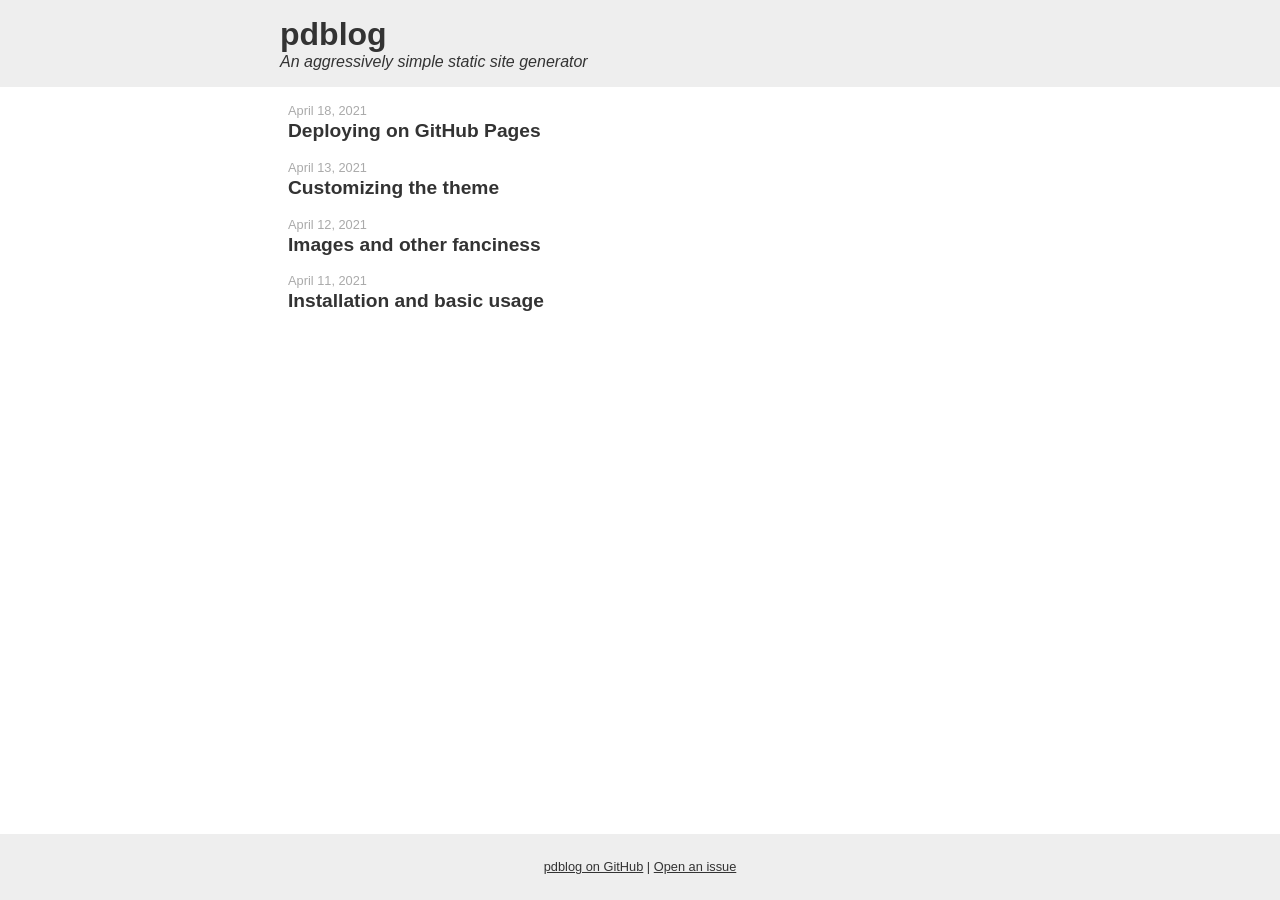
<file: index.html>
<!doctype html>

<html lang="en">

<head>
  <meta charset="utf-8">
  <title>pdblog, an aggressively simple site generator</title>
  <meta name="author" content="pdblog project">
  <meta name="generator" content="pdblog" />
  <link rel="stylesheet" href="/style.css">
  <style>
      
  </style>
</head>

<body><div id="main">

<header>
  <h1><a href="/">pdblog</a></h1>
  <p>An aggressively simple static site generator</p>
</header>

<main>
  <ol class="posts">
    <li>
      <time datetime="2021-04-18">April 18, 2021</time>
      <a href="/deploying-on-github-pages">Deploying on GitHub Pages</a>
    </li>
    <li>
      <time datetime="2021-04-13">April 13, 2021</time>
      <a href="/customizing-the-theme">Customizing the theme</a>
    </li>
    <li>
      <time datetime="2021-04-12">April 12, 2021</time>
      <a href="/images-and-other-fanciness">Images and other fanciness</a>
    </li>
    <li>
      <time datetime="2021-04-11">April 11, 2021</time>
      <a href="/installation-and-basic-usage">Installation and basic usage</a>
    </li>
  </ol>
</main>

<footer>
  <div id="content">
    <p><a href="https://github.com/GordStephen/pdblog">pdblog on GitHub</a> | <a href="https://github.com/GordStephen/pdblog/issues">Open an issue</a></p>
  </div>
</footer>

</div></body>

</html>
</file>
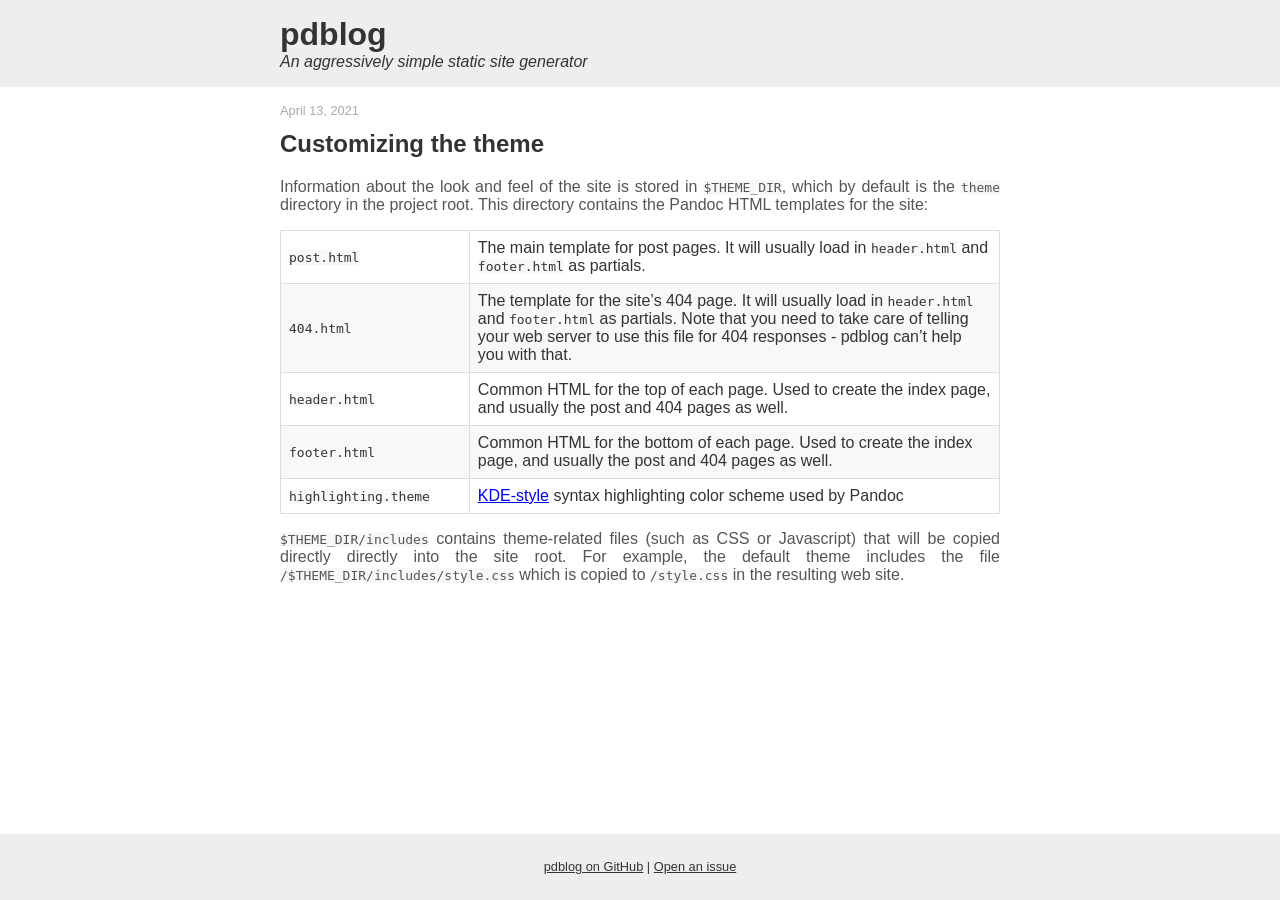
<file: customizing-the-theme/index.html>
<!doctype html>

<html lang="en">

<head>
  <meta charset="utf-8">
  <title>Customizing the theme | pdblog, an aggressively simple site generator</title>
  <meta name="author" content="pdblog project">
  <meta name="generator" content="pdblog" />
  <link rel="stylesheet" href="/style.css">
  <style>
      
  </style>
</head>

<body><div id="main">

<header>
  <h1><a href="/">pdblog</a></h1>
  <p>An aggressively simple static site generator</p>
</header>
<main>
  <article class="post">
    <time datetime="2021-04-13">April 13, 2021</time>
    <h1>Customizing the theme</h1>
<p>Information about the look and feel of the site is stored in <code>$THEME_DIR</code>, which by default is the <code>theme</code> directory in the project root. This directory contains the Pandoc HTML templates for the site:</p>
<table>
<colgroup>
<col style="width: 26%" />
<col style="width: 73%" />
</colgroup>
<tbody>
<tr class="odd">
<td style="text-align: left;"><code>post.html</code></td>
<td style="text-align: left;">The main template for post pages. It will usually load in <code>header.html</code> and <code>footer.html</code> as partials.</td>
</tr>
<tr class="even">
<td style="text-align: left;"><code>404.html</code></td>
<td style="text-align: left;">The template for the site’s 404 page. It will usually load in <code>header.html</code> and <code>footer.html</code> as partials. Note that you need to take care of telling your web server to use this file for 404 responses - pdblog can’t help you with that.</td>
</tr>
<tr class="odd">
<td style="text-align: left;"><code>header.html</code></td>
<td style="text-align: left;">Common HTML for the top of each page. Used to create the index page, and usually the post and 404 pages as well.</td>
</tr>
<tr class="even">
<td style="text-align: left;"><code>footer.html</code></td>
<td style="text-align: left;">Common HTML for the bottom of each page. Used to create the index page, and usually the post and 404 pages as well.</td>
</tr>
<tr class="odd">
<td style="text-align: left;"><code>highlighting.theme</code></td>
<td style="text-align: left;"><a href="https://docs.kde.org/trunk5/en/kate/katepart/color-themes.html#color-themes-json">KDE-style</a> syntax highlighting color scheme used by Pandoc</td>
</tr>
</tbody>
</table>
<p><code>$THEME_DIR/includes</code> contains theme-related files (such as CSS or Javascript) that will be copied directly directly into the site root. For example, the default theme includes the file <code>/$THEME_DIR/includes/style.css</code> which is copied to <code>/style.css</code> in the resulting web site.</p>
  </article>
</main>

<footer>
  <div id="content">
    <p><a href="https://github.com/GordStephen/pdblog">pdblog on GitHub</a> | <a href="https://github.com/GordStephen/pdblog/issues">Open an issue</a></p>
  </div>
</footer>

</div></body>

</html>
</file>
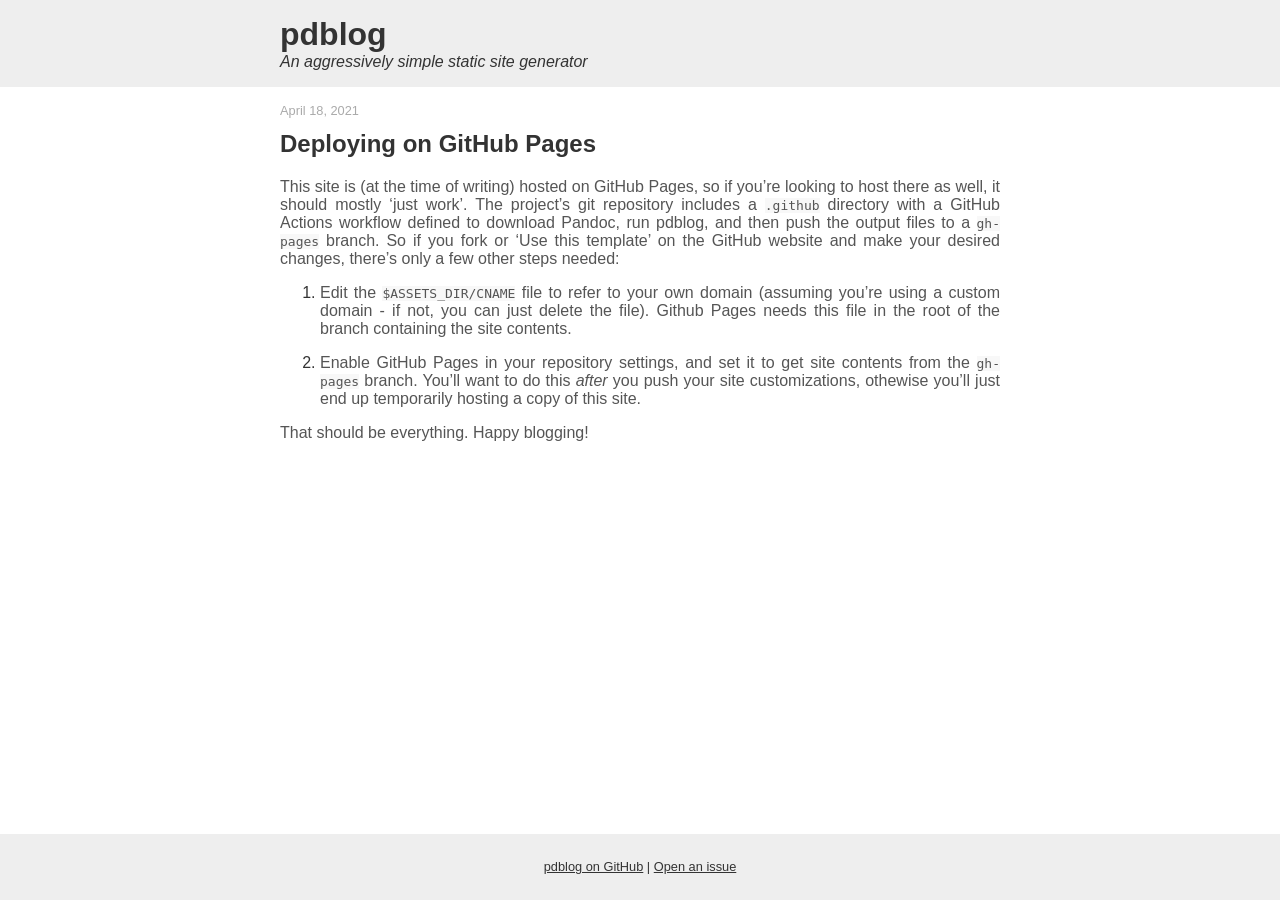
<file: deploying-on-github-pages/index.html>
<!doctype html>

<html lang="en">

<head>
  <meta charset="utf-8">
  <title>Deploying on GitHub Pages | pdblog, an aggressively simple site generator</title>
  <meta name="author" content="pdblog project">
  <meta name="generator" content="pdblog" />
  <link rel="stylesheet" href="/style.css">
  <style>
      
  </style>
</head>

<body><div id="main">

<header>
  <h1><a href="/">pdblog</a></h1>
  <p>An aggressively simple static site generator</p>
</header>
<main>
  <article class="post">
    <time datetime="2021-04-18">April 18, 2021</time>
    <h1>Deploying on GitHub Pages</h1>
<p>This site is (at the time of writing) hosted on GitHub Pages, so if you’re looking to host there as well, it should mostly ‘just work’. The project’s git repository includes a <code>.github</code> directory with a GitHub Actions workflow defined to download Pandoc, run pdblog, and then push the output files to a <code>gh-pages</code> branch. So if you fork or ‘Use this template’ on the GitHub website and make your desired changes, there’s only a few other steps needed:</p>
<ol type="1">
<li><p>Edit the <code>$ASSETS_DIR/CNAME</code> file to refer to your own domain (assuming you’re using a custom domain - if not, you can just delete the file). Github Pages needs this file in the root of the branch containing the site contents.</p></li>
<li><p>Enable GitHub Pages in your repository settings, and set it to get site contents from the <code>gh-pages</code> branch. You’ll want to do this <em>after</em> you push your site customizations, othewise you’ll just end up temporarily hosting a copy of this site.</p></li>
</ol>
<p>That should be everything. Happy blogging!</p>
  </article>
</main>

<footer>
  <div id="content">
    <p><a href="https://github.com/GordStephen/pdblog">pdblog on GitHub</a> | <a href="https://github.com/GordStephen/pdblog/issues">Open an issue</a></p>
  </div>
</footer>

</div></body>

</html>
</file>
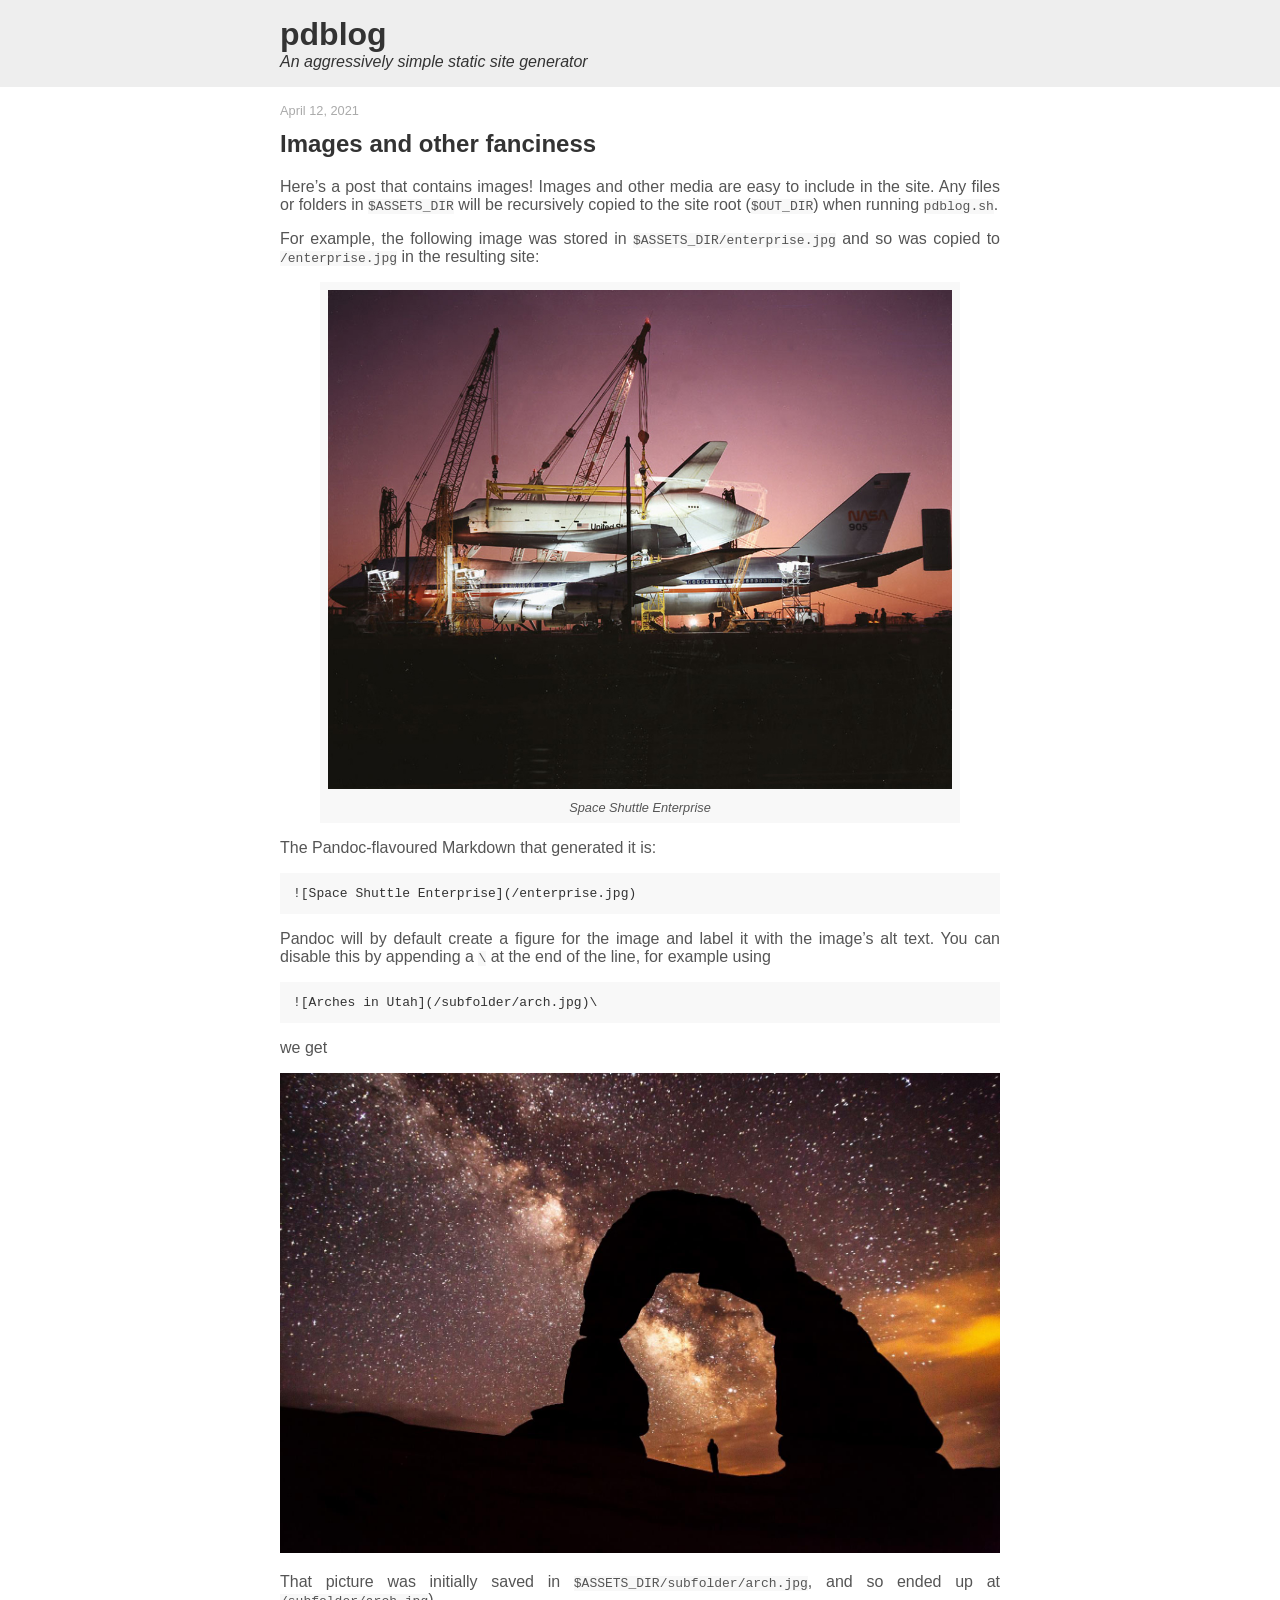
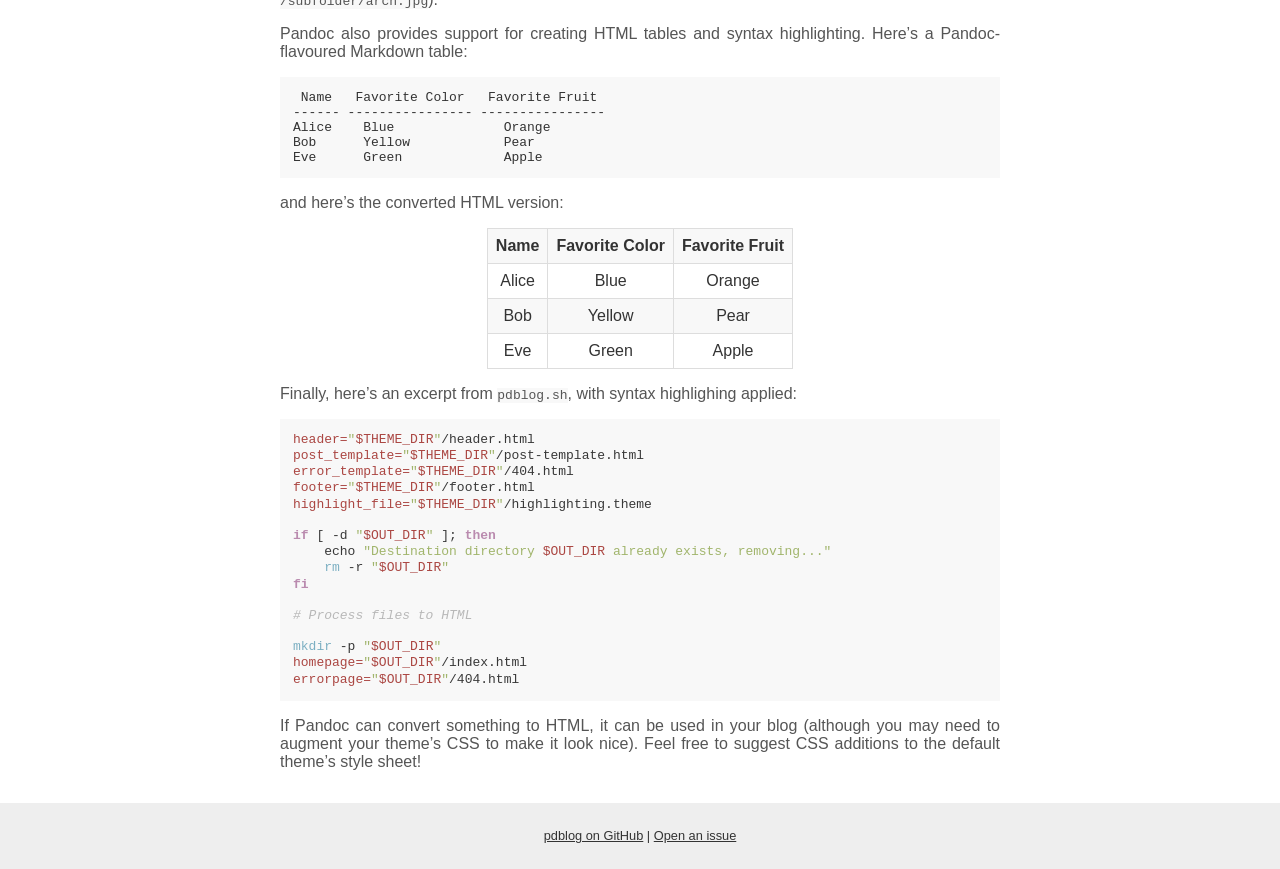
<file: images-and-other-fanciness/index.html>
<!doctype html>

<html lang="en">

<head>
  <meta charset="utf-8">
  <title>Images and other fanciness | pdblog, an aggressively simple site generator</title>
  <meta name="author" content="pdblog project">
  <meta name="generator" content="pdblog" />
  <link rel="stylesheet" href="/style.css">
  <style>
      pre > code.sourceCode { white-space: pre; position: relative; }
      pre > code.sourceCode > span { display: inline-block; line-height: 1.25; }
      pre > code.sourceCode > span:empty { height: 1.2em; }
      code.sourceCode > span { color: inherit; text-decoration: inherit; }
      div.sourceCode { margin: 1em 0; }
      pre.sourceCode { margin: 0; }
      @media screen {
      div.sourceCode { overflow: auto; }
      }
      @media print {
      pre > code.sourceCode { white-space: pre-wrap; }
      pre > code.sourceCode > span { text-indent: -5em; padding-left: 5em; }
      }
      pre.numberSource code
        { counter-reset: source-line 0; }
      pre.numberSource code > span
        { position: relative; left: -4em; counter-increment: source-line; }
      pre.numberSource code > span > a:first-child::before
        { content: counter(source-line);
          position: relative; left: -1em; text-align: right; vertical-align: baseline;
          border: none; display: inline-block;
          -webkit-touch-callout: none; -webkit-user-select: none;
          -khtml-user-select: none; -moz-user-select: none;
          -ms-user-select: none; user-select: none;
          padding: 0 4px; width: 4em;
          color: #aaaaaa;
        }
      pre.numberSource { margin-left: 3em; border-left: 1px solid #aaaaaa;  padding-left: 4px; }
      div.sourceCode
        { color: #383838; background-color: #f8f8f8; }
      @media screen {
      pre > code.sourceCode > span > a:first-child::before { text-decoration: underline; }
      }
      code span.al { color: #ab4642; font-weight: bold; } /* Alert */
      code span.an { color: #86c1b9; font-weight: bold; font-style: italic; } /* Annotation */
      code span.at { color: #86c1b9; } /* Attribute */
      code span.bn { color: #dc9656; } /* BaseN */
      code span.bu { } /* BuiltIn */
      code span.cf { color: #ba8baf; font-weight: bold; } /* ControlFlow */
      code span.ch { color: #a1b56c; } /* Char */
      code span.cn { color: #dc9656; } /* Constant */
      code span.co { color: #b8b8b8; font-style: italic; } /* Comment */
      code span.cv { color: #b8b8b8; font-weight: bold; font-style: italic; } /* CommentVar */
      code span.do { color: #b8b8b8; font-style: italic; } /* Documentation */
      code span.dt { color: #f7ca88; } /* DataType */
      code span.dv { color: #dc9656; } /* DecVal */
      code span.er { color: #ab4642; font-weight: bold; } /* Error */
      code span.ex { color: #86c1b9; } /* Extension */
      code span.fl { color: #dc9656; } /* Float */
      code span.fu { color: #7cafc2; } /* Function */
      code span.im { color: #ba8baf; } /* Import */
      code span.in { color: #86c1b9; font-weight: bold; font-style: italic; } /* Information */
      code span.kw { color: #ba8baf; font-weight: bold; } /* Keyword */
      code span.op { } /* Operator */
      code span.ot { } /* Other */
      code span.pp { color: #86c1b9; } /* Preprocessor */
      code span.sc { color: #86c1b9; } /* SpecialChar */
      code span.ss { color: #86c1b9; } /* SpecialString */
      code span.st { color: #a1b56c; } /* String */
      code span.va { color: #ab4642; } /* Variable */
      code span.vs { color: #4070a0; } /* VerbatimString */
      code span.wa { color: #f7ca88; font-weight: bold; font-style: italic; } /* Warning */
  </style>
</head>

<body><div id="main">

<header>
  <h1><a href="/">pdblog</a></h1>
  <p>An aggressively simple static site generator</p>
</header>
<main>
  <article class="post">
    <time datetime="2021-04-12">April 12, 2021</time>
    <h1>Images and other fanciness</h1>
<p>Here’s a post that contains images! Images and other media are easy to include in the site. Any files or folders in <code>$ASSETS_DIR</code> will be recursively copied to the site root (<code>$OUT_DIR</code>) when running <code>pdblog.sh</code>.</p>
<p>For example, the following image was stored in <code>$ASSETS_DIR/enterprise.jpg</code> and so was copied to <code>/enterprise.jpg</code> in the resulting site:</p>
<figure>
<img src="/enterprise.jpg" alt="" /><figcaption>Space Shuttle Enterprise</figcaption>
</figure>
<p>The Pandoc-flavoured Markdown that generated it is:</p>
<pre><code>![Space Shuttle Enterprise](/enterprise.jpg)</code></pre>
<p>Pandoc will by default create a figure for the image and label it with the image’s alt text. You can disable this by appending a <code>\</code> at the end of the line, for example using</p>
<pre><code>![Arches in Utah](/subfolder/arch.jpg)\</code></pre>
<p>we get</p>
<p><img src="/subfolder/arch.jpg" alt="Arches in Utah" /><br />
</p>
<p>That picture was initially saved in <code>$ASSETS_DIR/subfolder/arch.jpg</code>, and so ended up at <code>/subfolder/arch.jpg</code>).</p>
<p>Pandoc also provides support for creating HTML tables and syntax highlighting. Here’s a Pandoc-flavoured Markdown table:</p>
<pre><code> Name   Favorite Color   Favorite Fruit
------ ---------------- ----------------
Alice    Blue              Orange
Bob      Yellow            Pear
Eve      Green             Apple</code></pre>
<p>and here’s the converted HTML version:</p>
<table>
<thead>
<tr class="header">
<th style="text-align: center;">Name</th>
<th style="text-align: center;">Favorite Color</th>
<th style="text-align: center;">Favorite Fruit</th>
</tr>
</thead>
<tbody>
<tr class="odd">
<td style="text-align: center;">Alice</td>
<td style="text-align: center;">Blue</td>
<td style="text-align: center;">Orange</td>
</tr>
<tr class="even">
<td style="text-align: center;">Bob</td>
<td style="text-align: center;">Yellow</td>
<td style="text-align: center;">Pear</td>
</tr>
<tr class="odd">
<td style="text-align: center;">Eve</td>
<td style="text-align: center;">Green</td>
<td style="text-align: center;">Apple</td>
</tr>
</tbody>
</table>
<p>Finally, here’s an excerpt from <code>pdblog.sh</code>, with syntax highlighing applied:</p>
<div class="sourceCode" id="cb4"><pre class="sourceCode sh"><code class="sourceCode bash"><span id="cb4-1"><a href="#cb4-1"></a><span class="va">header=</span><span class="st">&quot;</span><span class="va">$THEME_DIR</span><span class="st">&quot;</span>/header.html</span>
<span id="cb4-2"><a href="#cb4-2"></a><span class="va">post_template=</span><span class="st">&quot;</span><span class="va">$THEME_DIR</span><span class="st">&quot;</span>/post-template.html</span>
<span id="cb4-3"><a href="#cb4-3"></a><span class="va">error_template=</span><span class="st">&quot;</span><span class="va">$THEME_DIR</span><span class="st">&quot;</span>/404.html</span>
<span id="cb4-4"><a href="#cb4-4"></a><span class="va">footer=</span><span class="st">&quot;</span><span class="va">$THEME_DIR</span><span class="st">&quot;</span>/footer.html</span>
<span id="cb4-5"><a href="#cb4-5"></a><span class="va">highlight_file=</span><span class="st">&quot;</span><span class="va">$THEME_DIR</span><span class="st">&quot;</span>/highlighting.theme</span>
<span id="cb4-6"><a href="#cb4-6"></a></span>
<span id="cb4-7"><a href="#cb4-7"></a><span class="kw">if</span><span class="bu"> [</span> <span class="ot">-d</span> <span class="st">&quot;</span><span class="va">$OUT_DIR</span><span class="st">&quot;</span><span class="bu"> ]</span>; <span class="kw">then</span></span>
<span id="cb4-8"><a href="#cb4-8"></a>    <span class="bu">echo</span> <span class="st">&quot;Destination directory </span><span class="va">$OUT_DIR</span><span class="st"> already exists, removing...&quot;</span></span>
<span id="cb4-9"><a href="#cb4-9"></a>    <span class="fu">rm</span> -r <span class="st">&quot;</span><span class="va">$OUT_DIR</span><span class="st">&quot;</span></span>
<span id="cb4-10"><a href="#cb4-10"></a><span class="kw">fi</span></span>
<span id="cb4-11"><a href="#cb4-11"></a></span>
<span id="cb4-12"><a href="#cb4-12"></a><span class="co"># Process files to HTML</span></span>
<span id="cb4-13"><a href="#cb4-13"></a></span>
<span id="cb4-14"><a href="#cb4-14"></a><span class="fu">mkdir</span> -p <span class="st">&quot;</span><span class="va">$OUT_DIR</span><span class="st">&quot;</span></span>
<span id="cb4-15"><a href="#cb4-15"></a><span class="va">homepage=</span><span class="st">&quot;</span><span class="va">$OUT_DIR</span><span class="st">&quot;</span>/index.html</span>
<span id="cb4-16"><a href="#cb4-16"></a><span class="va">errorpage=</span><span class="st">&quot;</span><span class="va">$OUT_DIR</span><span class="st">&quot;</span>/404.html</span></code></pre></div>
<p>If Pandoc can convert something to HTML, it can be used in your blog (although you may need to augment your theme’s CSS to make it look nice). Feel free to suggest CSS additions to the default theme’s style sheet!</p>
  </article>
</main>

<footer>
  <div id="content">
    <p><a href="https://github.com/GordStephen/pdblog">pdblog on GitHub</a> | <a href="https://github.com/GordStephen/pdblog/issues">Open an issue</a></p>
  </div>
</footer>

</div></body>

</html>
</file>
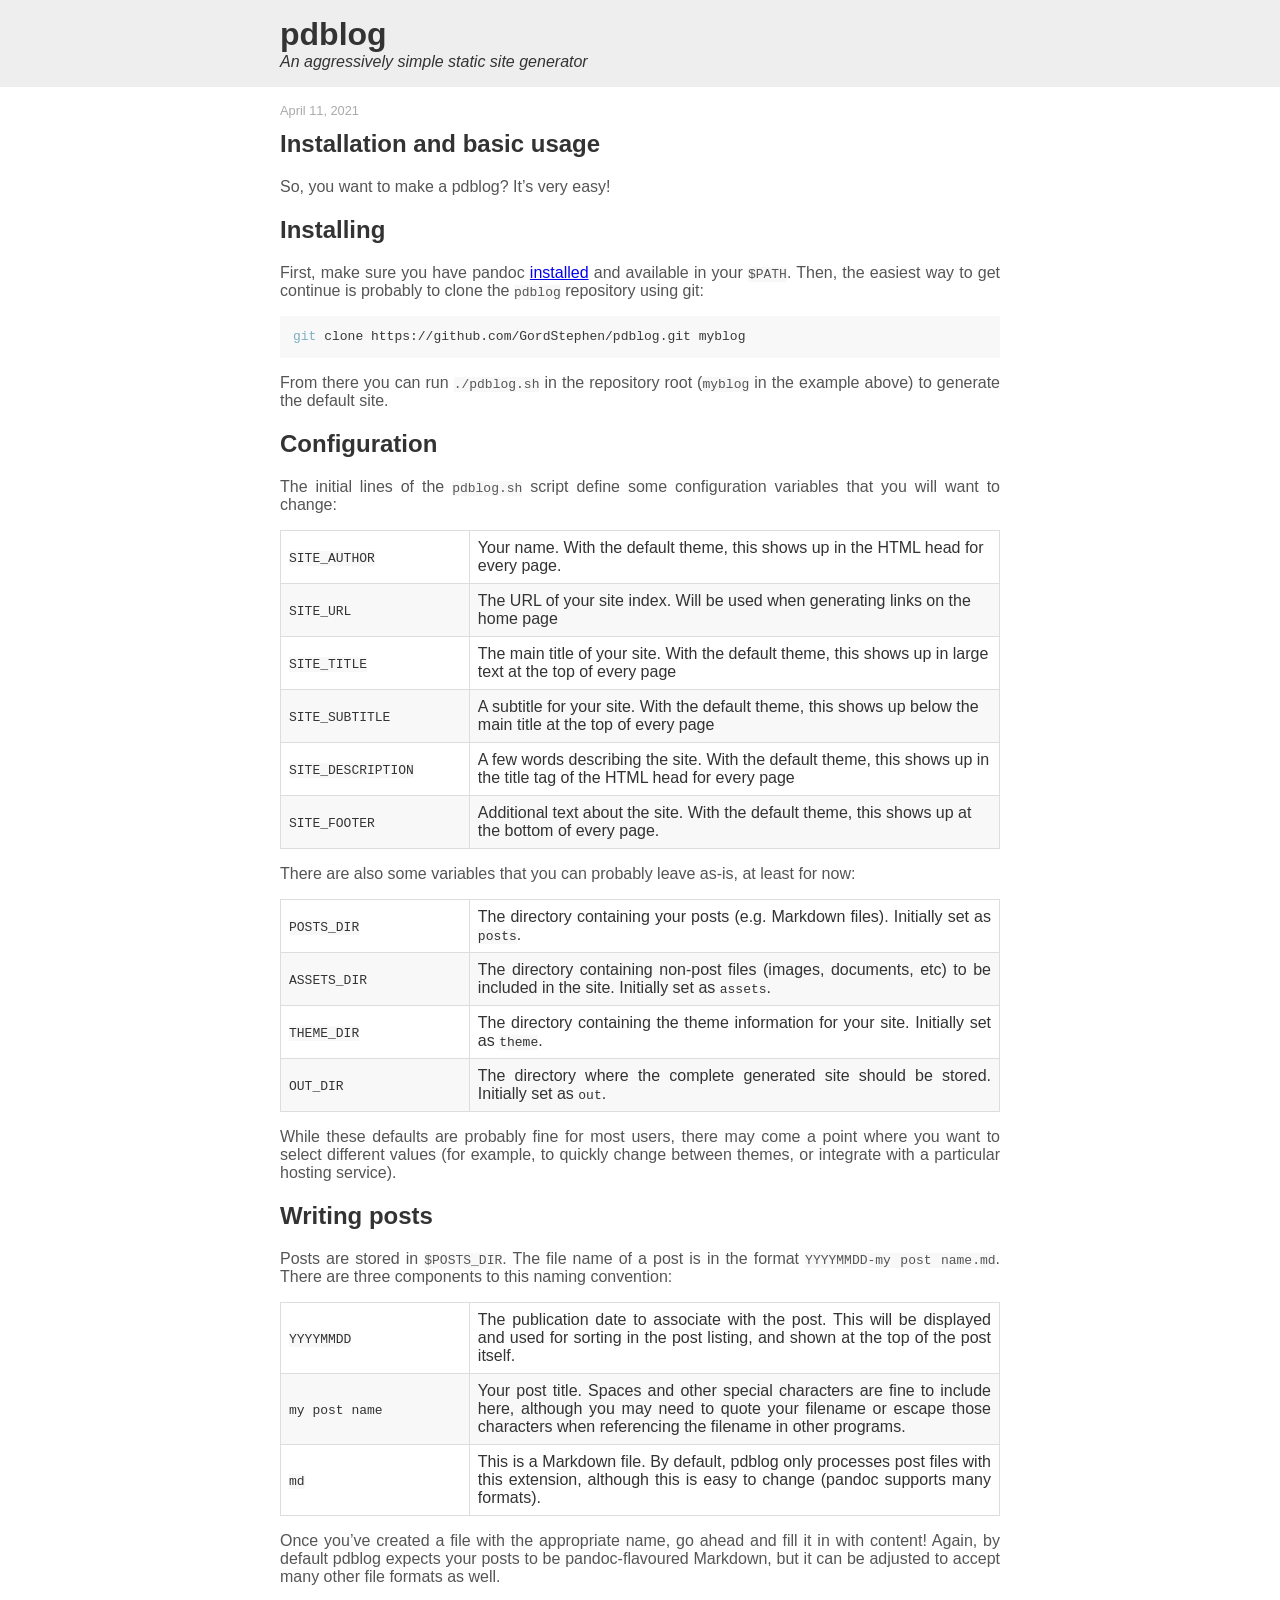
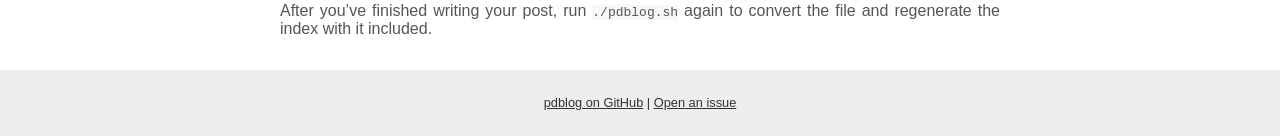
<file: installation-and-basic-usage/index.html>
<!doctype html>

<html lang="en">

<head>
  <meta charset="utf-8">
  <title>Installation and basic usage | pdblog, an aggressively simple site generator</title>
  <meta name="author" content="pdblog project">
  <meta name="generator" content="pdblog" />
  <link rel="stylesheet" href="/style.css">
  <style>
      pre > code.sourceCode { white-space: pre; position: relative; }
      pre > code.sourceCode > span { display: inline-block; line-height: 1.25; }
      pre > code.sourceCode > span:empty { height: 1.2em; }
      code.sourceCode > span { color: inherit; text-decoration: inherit; }
      div.sourceCode { margin: 1em 0; }
      pre.sourceCode { margin: 0; }
      @media screen {
      div.sourceCode { overflow: auto; }
      }
      @media print {
      pre > code.sourceCode { white-space: pre-wrap; }
      pre > code.sourceCode > span { text-indent: -5em; padding-left: 5em; }
      }
      pre.numberSource code
        { counter-reset: source-line 0; }
      pre.numberSource code > span
        { position: relative; left: -4em; counter-increment: source-line; }
      pre.numberSource code > span > a:first-child::before
        { content: counter(source-line);
          position: relative; left: -1em; text-align: right; vertical-align: baseline;
          border: none; display: inline-block;
          -webkit-touch-callout: none; -webkit-user-select: none;
          -khtml-user-select: none; -moz-user-select: none;
          -ms-user-select: none; user-select: none;
          padding: 0 4px; width: 4em;
          color: #aaaaaa;
        }
      pre.numberSource { margin-left: 3em; border-left: 1px solid #aaaaaa;  padding-left: 4px; }
      div.sourceCode
        { color: #383838; background-color: #f8f8f8; }
      @media screen {
      pre > code.sourceCode > span > a:first-child::before { text-decoration: underline; }
      }
      code span.al { color: #ab4642; font-weight: bold; } /* Alert */
      code span.an { color: #86c1b9; font-weight: bold; font-style: italic; } /* Annotation */
      code span.at { color: #86c1b9; } /* Attribute */
      code span.bn { color: #dc9656; } /* BaseN */
      code span.bu { } /* BuiltIn */
      code span.cf { color: #ba8baf; font-weight: bold; } /* ControlFlow */
      code span.ch { color: #a1b56c; } /* Char */
      code span.cn { color: #dc9656; } /* Constant */
      code span.co { color: #b8b8b8; font-style: italic; } /* Comment */
      code span.cv { color: #b8b8b8; font-weight: bold; font-style: italic; } /* CommentVar */
      code span.do { color: #b8b8b8; font-style: italic; } /* Documentation */
      code span.dt { color: #f7ca88; } /* DataType */
      code span.dv { color: #dc9656; } /* DecVal */
      code span.er { color: #ab4642; font-weight: bold; } /* Error */
      code span.ex { color: #86c1b9; } /* Extension */
      code span.fl { color: #dc9656; } /* Float */
      code span.fu { color: #7cafc2; } /* Function */
      code span.im { color: #ba8baf; } /* Import */
      code span.in { color: #86c1b9; font-weight: bold; font-style: italic; } /* Information */
      code span.kw { color: #ba8baf; font-weight: bold; } /* Keyword */
      code span.op { } /* Operator */
      code span.ot { } /* Other */
      code span.pp { color: #86c1b9; } /* Preprocessor */
      code span.sc { color: #86c1b9; } /* SpecialChar */
      code span.ss { color: #86c1b9; } /* SpecialString */
      code span.st { color: #a1b56c; } /* String */
      code span.va { color: #ab4642; } /* Variable */
      code span.vs { color: #4070a0; } /* VerbatimString */
      code span.wa { color: #f7ca88; font-weight: bold; font-style: italic; } /* Warning */
  </style>
</head>

<body><div id="main">

<header>
  <h1><a href="/">pdblog</a></h1>
  <p>An aggressively simple static site generator</p>
</header>
<main>
  <article class="post">
    <time datetime="2021-04-11">April 11, 2021</time>
    <h1>Installation and basic usage</h1>
<p>So, you want to make a pdblog? It’s very easy!</p>
<h2 id="installing">Installing</h2>
<p>First, make sure you have pandoc <a href="https://pandoc.org/installing.html">installed</a> and available in your <code>$PATH</code>. Then, the easiest way to get continue is probably to clone the <code>pdblog</code> repository using git:</p>
<div class="sourceCode" id="cb1"><pre class="sourceCode sh"><code class="sourceCode bash"><span id="cb1-1"><a href="#cb1-1"></a><span class="fu">git</span> clone https://github.com/GordStephen/pdblog.git myblog</span></code></pre></div>
<p>From there you can run <code>./pdblog.sh</code> in the repository root (<code>myblog</code> in the example above) to generate the default site.</p>
<h2 id="configuration">Configuration</h2>
<p>The initial lines of the <code>pdblog.sh</code> script define some configuration variables that you will want to change:</p>
<table>
<colgroup>
<col style="width: 26%" />
<col style="width: 73%" />
</colgroup>
<tbody>
<tr class="odd">
<td style="text-align: left;"><code>SITE_AUTHOR</code></td>
<td style="text-align: left;">Your name. With the default theme, this shows up in the HTML head for every page.</td>
</tr>
<tr class="even">
<td style="text-align: left;"><code>SITE_URL</code></td>
<td style="text-align: left;">The URL of your site index. Will be used when generating links on the home page</td>
</tr>
<tr class="odd">
<td style="text-align: left;"><code>SITE_TITLE</code></td>
<td style="text-align: left;">The main title of your site. With the default theme, this shows up in large text at the top of every page</td>
</tr>
<tr class="even">
<td style="text-align: left;"><code>SITE_SUBTITLE</code></td>
<td style="text-align: left;">A subtitle for your site. With the default theme, this shows up below the main title at the top of every page</td>
</tr>
<tr class="odd">
<td style="text-align: left;"><code>SITE_DESCRIPTION</code></td>
<td style="text-align: left;">A few words describing the site. With the default theme, this shows up in the title tag of the HTML head for every page</td>
</tr>
<tr class="even">
<td style="text-align: left;"><code>SITE_FOOTER</code></td>
<td style="text-align: left;">Additional text about the site. With the default theme, this shows up at the bottom of every page.</td>
</tr>
</tbody>
</table>
<p>There are also some variables that you can probably leave as-is, at least for now:</p>
<table>
<colgroup>
<col style="width: 26%" />
<col style="width: 73%" />
</colgroup>
<tbody>
<tr class="odd">
<td style="text-align: left;"><code>POSTS_DIR</code></td>
<td>The directory containing your posts (e.g. Markdown files). Initially set as <code>posts</code>.</td>
</tr>
<tr class="even">
<td style="text-align: left;"><code>ASSETS_DIR</code></td>
<td>The directory containing non-post files (images, documents, etc) to be included in the site. Initially set as <code>assets</code>.</td>
</tr>
<tr class="odd">
<td style="text-align: left;"><code>THEME_DIR</code></td>
<td>The directory containing the theme information for your site. Initially set as <code>theme</code>.</td>
</tr>
<tr class="even">
<td style="text-align: left;"><code>OUT_DIR</code></td>
<td>The directory where the complete generated site should be stored. Initially set as <code>out</code>.</td>
</tr>
</tbody>
</table>
<p>While these defaults are probably fine for most users, there may come a point where you want to select different values (for example, to quickly change between themes, or integrate with a particular hosting service).</p>
<h2 id="writing-posts">Writing posts</h2>
<p>Posts are stored in <code>$POSTS_DIR</code>. The file name of a post is in the format <code>YYYYMMDD-my post name.md</code>. There are three components to this naming convention:</p>
<table>
<colgroup>
<col style="width: 26%" />
<col style="width: 73%" />
</colgroup>
<tbody>
<tr class="odd">
<td style="text-align: left;"><code>YYYYMMDD</code></td>
<td>The publication date to associate with the post. This will be displayed and used for sorting in the post listing, and shown at the top of the post itself.</td>
</tr>
<tr class="even">
<td style="text-align: left;"><code>my post name</code></td>
<td>Your post title. Spaces and other special characters are fine to include here, although you may need to quote your filename or escape those characters when referencing the filename in other programs.</td>
</tr>
<tr class="odd">
<td style="text-align: left;"><code>md</code></td>
<td>This is a Markdown file. By default, pdblog only processes post files with this extension, although this is easy to change (pandoc supports many formats).</td>
</tr>
</tbody>
</table>
<p>Once you’ve created a file with the appropriate name, go ahead and fill it in with content! Again, by default pdblog expects your posts to be pandoc-flavoured Markdown, but it can be adjusted to accept many other file formats as well.</p>
<p>After you’ve finished writing your post, run <code>./pdblog.sh</code> again to convert the file and regenerate the index with it included.</p>
  </article>
</main>

<footer>
  <div id="content">
    <p><a href="https://github.com/GordStephen/pdblog">pdblog on GitHub</a> | <a href="https://github.com/GordStephen/pdblog/issues">Open an issue</a></p>
  </div>
</footer>

</div></body>

</html>
</file>
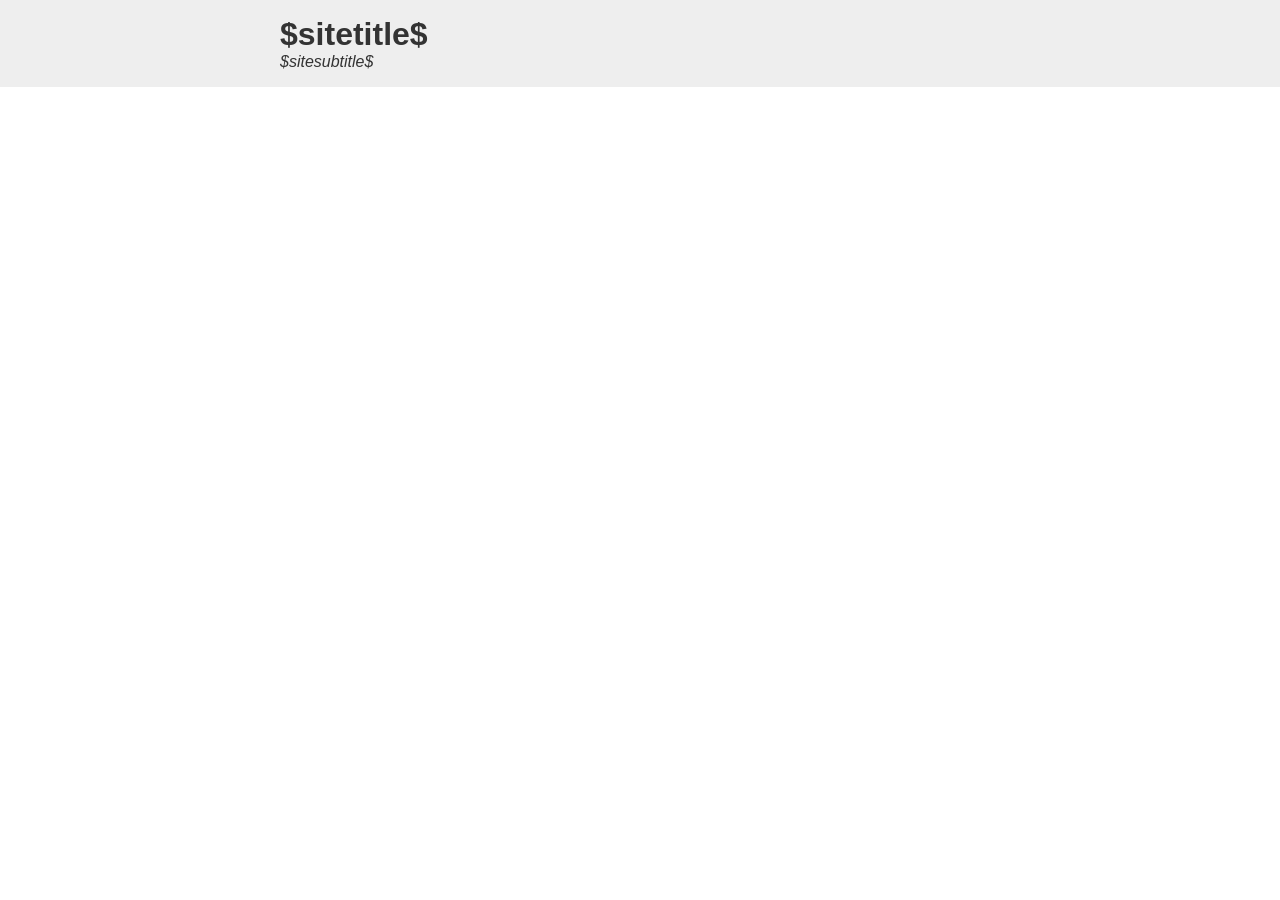
<file: theme/header.html>
<!doctype html>

<html lang="en">

<head>
  <meta charset="utf-8">
  <title>$title$$if(titlesuffix)$ | $titlesuffix$$endif$</title>
  <meta name="author" content="$author$">
  <meta name="generator" content="pdblog">
  <link rel="stylesheet" href="/style.css">
  <link rel="alternate" type="application/atom+xml" href="/atom.xml">
  <style>
      $highlighting-css$
  </style>
</head>

<body><div id="main">

<header>
  <h1><a href="/">$sitetitle$</a></h1>
  <p>$sitesubtitle$</p>
</header>
</file>
<file: style.css>
html, body {
    margin: 0;
    padding: 0;
    width: 100%;
    height: 100%;
    font-family: sans-serif;
}

div#main {
    display: grid;
    min-height: 100%;
    grid-template-rows: auto 1fr auto;
    grid-template-columns: 100%;
}

header {
    margin: 0;
    padding: 1em;
    color: #333;
    background-color: #eee;
}

header h1 {
    max-width: 45rem;
    margin: auto;
}

header h1 a {
    color: #333;
    text-decoration: none;
}

header p {
    max-width: 45rem;
    margin: auto;
    font-style: italic;
}

ol.posts {
    list-style-type: none;
    max-width: 45rem;
    margin: auto;
    padding: 0.5em;
}

ol.posts li {
    margin: 0;
    padding: 0.5em;
}

ol.posts time, main article time {
    display: block;
    color: #aaa;
    font-size: 0.8em;
}

ol.posts a {
    display: block;
    padding: 0.1em 0;
    font-size: 1.2em;
    font-weight: bold;
    text-decoration: none;
    color: #333;
}

article {
    max-width: 45rem;
    margin: auto;
    padding: 1em;
    color: #333;
    text-align: justify;
}

article h1 {
    margin-top: 0.5em;
}

article p {
    color: #555;
}

article pre {
    padding: 1em;
    background-color: #f8f8f8;
}

article code {
    background-color: #f8f8f8;
}

article pre code {
    background-color: transparent;
}

article table {
    border-collapse: collapse;
    border-width: 1px;
    border-color: #ddd;
    margin: auto;
}

article table th, article table td {
    border: 1px solid #ddd;
    padding: 0.5em;
}

article thead tr, article tr.even {
    background-color: #f8f8f8;
}

article tr.odd {
}

article img {
    width: 100%;
}

article figure {
    background-color: #f8f8f8;
    text-align: center;
    padding: 0.5em;
}

article figcaption {
    font-style: italic;
    font-size: 0.8em;
    color: #555;
    padding-top: 0.5em;
}

article.error404 {
    text-align: center;
}

article.error404 h1 {
    font-size: 6em;
    margin-bottom: 0;
}

footer {
    margin: 0;
    padding: 0;
    background-color: #eee;
    color: #333;
}

footer div#content {
    max-width: 45rem;
    margin: auto;
    padding: 1em;
    font-size: 0.8em;
    text-align: center;
}

footer div#content p a {
    color: #333;
}
</file>
